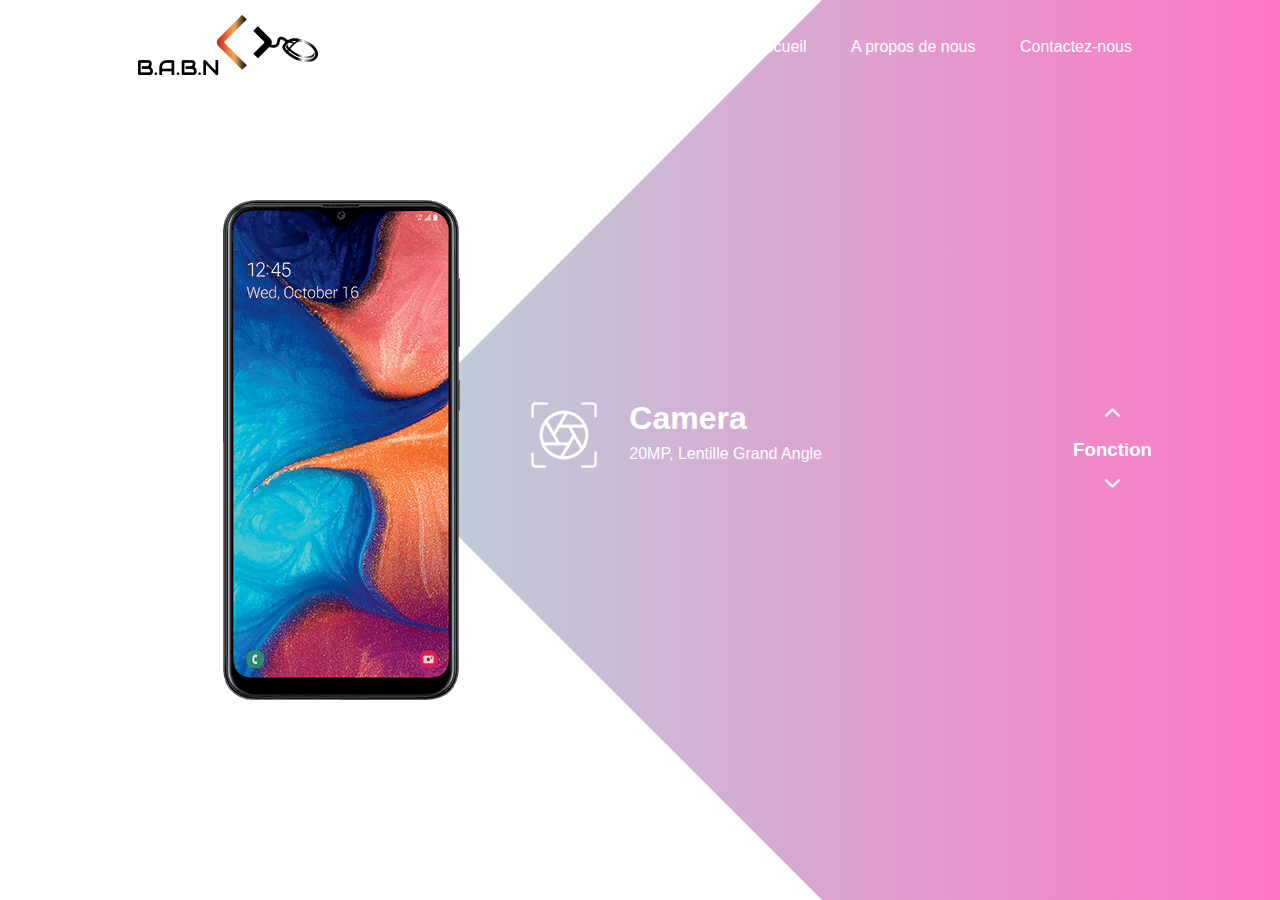
<file: index.html>
<!DOCTYPE html>
<html>
<head>
	<title>Notre site</title>
	<link rel="stylesheet" type="text/css" href="style/style.css">
</head>
<body>
	<div class="main">
		<nav>
			<div class="logo"><img src="style/image/logo.png"></div>
			<div class="liens-de-navigation">
				<ul>
					<li><a href="#"> Accueil</a></li>
					<li><a href="#"> A propos de nous</a></li>
					<li><a href="#"> Contactez-nous</a></li>
				</ul>
			</div>
		</nav>

		<div class="info">
		<div class="couche"></div>
		<img src="style/image/tel.png" class="tel">
			<div id="cercle">
				<div class="fonction un">
					<img src="style/image/camera.png">
					<div>
						<h1>Camera</h1>
						<p>20MP, Lentille Grand Angle</p>
					</div>
				</div>
				<div class="fonction deux">
					<img src="style/image/processeur.png">
					<div>
						<h1>Processeur</h1>
						<p>Octa-core, 2Ghz</p>
					</div>
				</div>
				<div class="fonction trois">
					<img src="style/image/ecran.png">
					<div>
						<h1>Ecran</h1>
						<p>7.5" Mini-Drop Fullscreen</p>
					</div>
				</div>
				<div class="fonction quatre">
					<img src="style/image/batterie.png">
					<div>
						<h1>Batterie</h1>
						<p>7000mAH, 800Hrs StandBy</p>
					</div>
				</div>
			</div>
		</div>

		<div class="control">
			<img src="style/image/fleche.png" id="haut">
			<h3>Fonction</h3>
			<img src="style/image/fleche.png" id="bas">
		</div>
	</div>
	<script>
		var cercle= document.getElementById("cercle");
		var haut= document.getElementById("haut");
		var bas= document.getElementById("bas");

		var rotationVal= cercle.style.transform;
		var rotationSom;

		haut.onclick=function(){
			rotationSom=rotationVal+"rotate(-90deg)";
			cercle.style.transform=rotationSom;
			rotationVal=rotationSom;
		}
		bas.onclick=function(){
			rotationSom=rotationVal+"rotate(90deg)";
			cercle.style.transform=rotationSom;
			rotationVal=rotationSom;
		}
	</script>
</body>
</html>
</file>
<file: style/style.css>
*{
	margin: 0;
	padding: 0;
	font-family: sans-serif; 
}
.main{
	width: 100%;
	height: 100vh;
	position: relative;
	overflow: hidden;
	background: linear-gradient(to right, #9BFBE3, #FE75C5);
}
nav{
	width: 80%;
	position: relative;
	padding: 0;
	top: -55px;
	right: 0;
	margin: 0px auto;
	z-index: 1;
	display: flex;
	align-items: center;
}
.logo{
	flex-basis: 20%; 
}
.logo img{
	width: 200px;
}
.liens-de-navigation{
	flex:1;
	text-align: right;
}
.liens-de-navigation ul li{
	list-style: none;
	display: inline-block;
	margin: 0 20px;
}

.liens-de-navigation ul li a{
	color: #fff;
	text-decoration: none;	
}
.info{
	width: 1000px;
	height: 1000px;
	position: absolute;
	top: 50%;
	left: -10%;
	transform: translateY(-50%);
}
#cercle{
	width: 1000px;
	height: 1000px;
	position: absolute;
	top: 0;
	left: 0;
	border-radius: 50%;
	transform: rotate(0deg);
	transition: 1s;
}
.fonction img{
	width: 70px;

}
.fonction{
	position: absolute;
	display: flex;
	color: #fff;
}
.fonction div{
	margin-left: 30px;

}
.fonction p{
	margin-top: 8px;
}
.un{
	top: 450px;
	right: 50px;
}
.deux{
	top: 150px;
	left: 350px;
	transform: rotate(-90deg);
}
.trois{
	bottom: 450px;
	left: 50px;
	transform: rotate(-180deg);
}
.quatre{
	bottom: 150px;
	right: 350px;
	transform: rotate(90deg);
}
.tel{
	width: 500px;
	position: absolute;
	top: 50%;
	left: 22%;
	transform: translateY(-50%);
	z-index: 1;
}
.control{
	position: absolute;
	right: 10%;
	top: 50%;
	transform: translateY(-50%);
	text-align: center;
}
.control h3{
	margin:15px 0;
	color: #fff;
}
#haut{
	width: 15px;
	cursor: pointer;
}
#bas{
	width: 15px;
	cursor: pointer;
	transform: rotate(180deg);
}
.couche{
	width: 0;
	height: 0;
	border-top:500px solid #fff;
	border-right:500px solid transparent;
	border-left:500px solid #fff;
	border-bottom:500px solid #fff;
	position: absolute;
	left: 0;
	top: 0;

}
</file>
